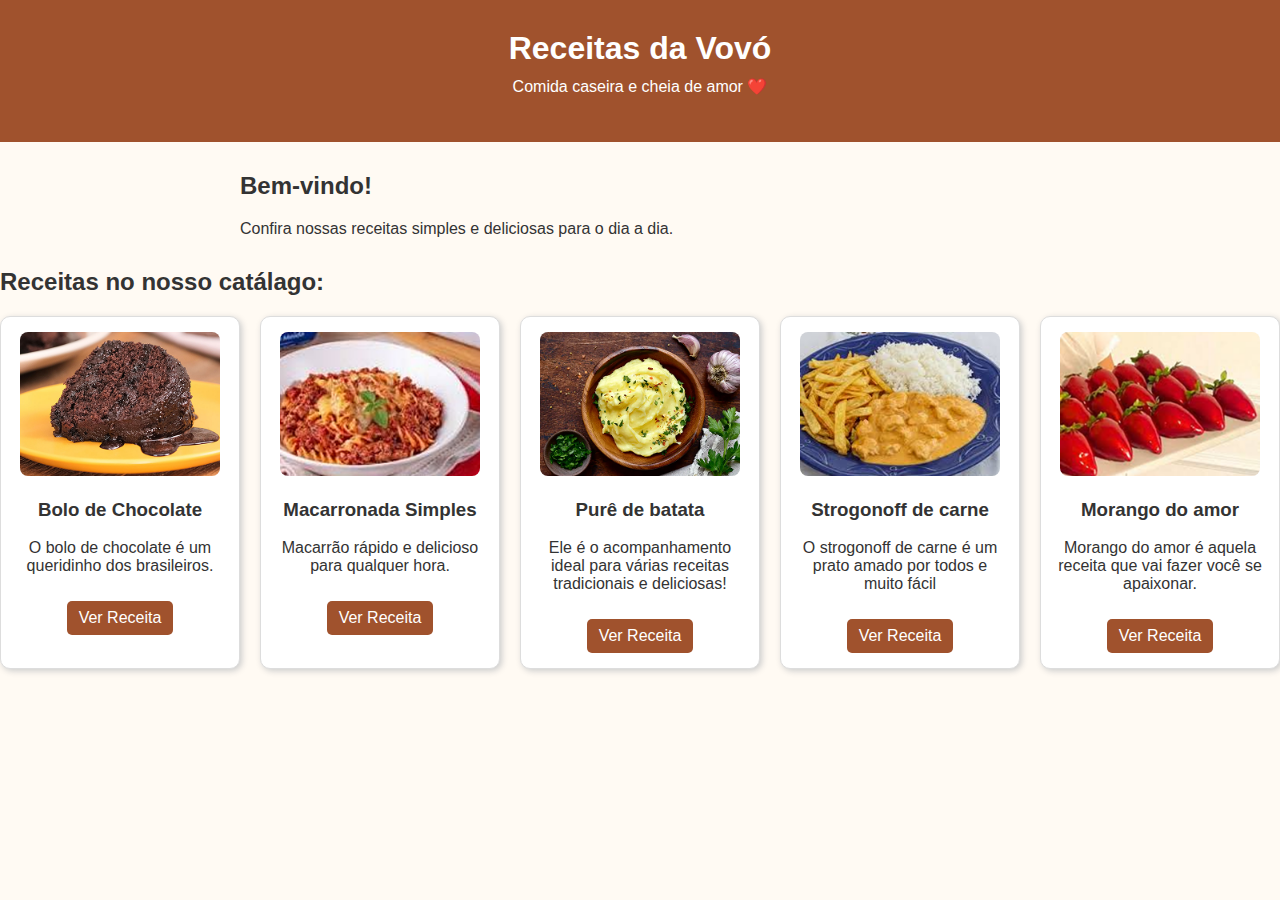
<file: index.html>
<!DOCTYPE html>
<html lang="pt-BR">

<head>
  <meta charset="UTF-8">
  <title>Receitas da Vovó</title>
  <link rel="stylesheet" href="style.css">
</head>

<body>
  <header>
    <h1>Receitas da Vovó</h1>
    <p>Comida caseira e cheia de amor ❤️</p>
  </header>

  <section class="boas-vindas">
    <h2>Bem-vindo!</h2>
    <p>Confira nossas receitas simples e deliciosas para o dia a dia.</p>
  </section>

  <section class="catalogo">
    <h2>Receitas no nosso catálago:</h2>
    <div class="receitas">
      <div class="carta">
        <img src="/img/bolo-de-chocolate 1.png" alt="Bolo de Chocolate">
        <h3>Bolo de Chocolate</h3>
        <p>O bolo de chocolate é um queridinho dos brasileiros.</p>
        <a href="receita1.html" class="botao">Ver Receita</a>
      </div>

      <div class="carta">
        <img src="/img/Rectangle 8.png" alt="macarronada">
        <h3>Macarronada Simples</h3>
        <p>Macarrão rápido e delicioso para qualquer hora.</p>
        <a href="receita2.html" class="botao">Ver Receita</a>
      </div>
      <div class="carta">
        <img src="/img/Rectangle 9.png" alt="Pure de batata">
        <h3>Purê de batata</h3>
        <p>Ele é o acompanhamento ideal para várias receitas tradicionais e deliciosas! </p>
        <a href="receita3.html" class="botao">Ver Receita</a>
      </div>
      <div class="carta">
        <img src="/img/Rectangle 6.png" alt="strogonoff">
        <h3>Strogonoff de carne</h3>
        <p>O strogonoff de carne é um prato amado por todos e muito fácil </p>
        <a href="receita4.html" class="botao">Ver Receita</a>
      </div>
      <div class="carta">
        <img src="/img/Rectangle 7.png" alt="morango do amor">
        <h3>Morango do amor</h3>
        <p>Morango do amor é aquela receita que vai fazer você se apaixonar.</p>
        <a href="receita5.html" class="botao">Ver Receita</a>
      </div>
    </div>
  </section>
</body>

</html>
</file>
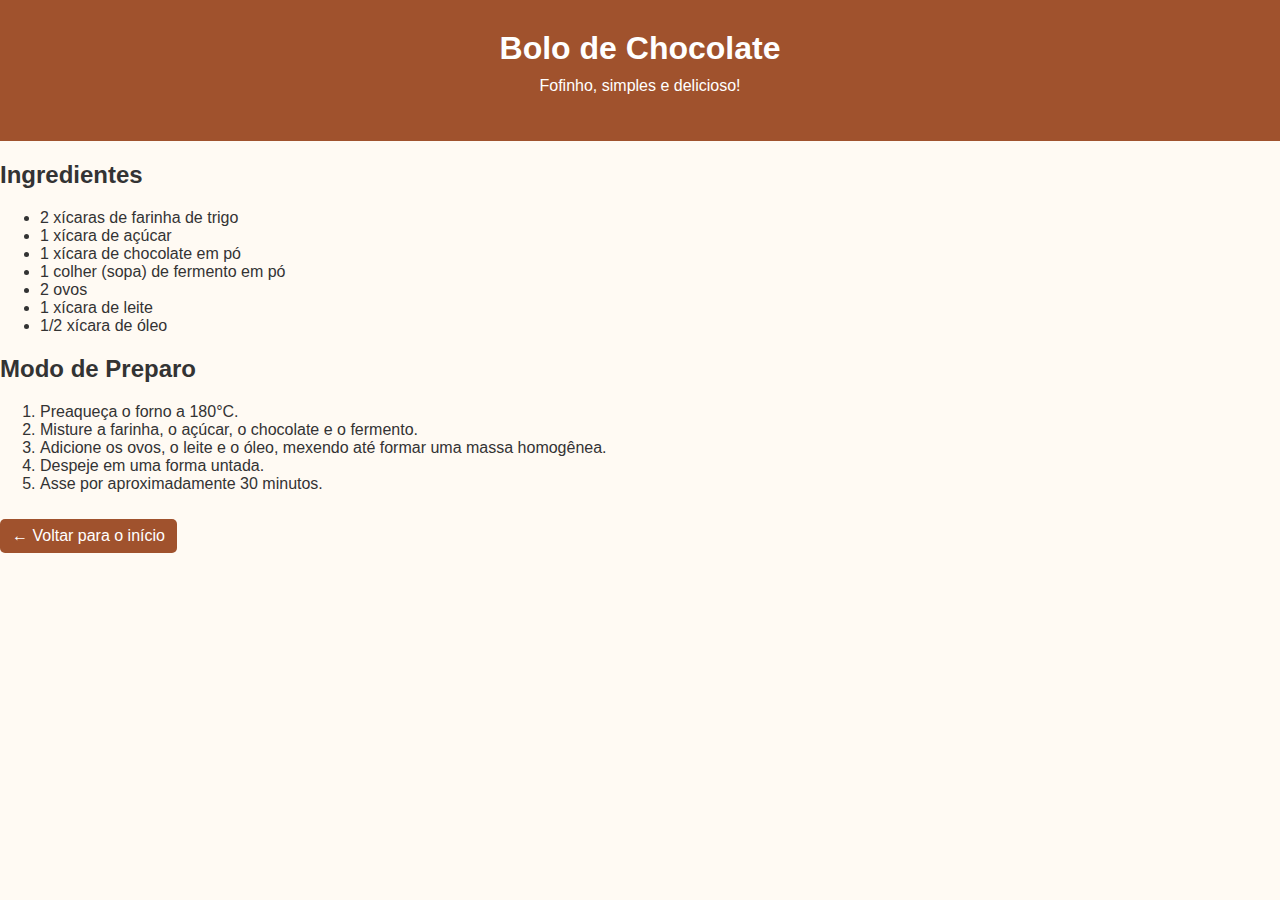
<file: receita1.html>
<!DOCTYPE html>
<html lang="pt-BR">
<head>
  <meta charset="UTF-8">
  <title>Bolo de Chocolate</title>
  <link rel="stylesheet" href="style.css">
</head>
<body class="bolo">
  <header>
    <h1>Bolo de Chocolate</h1>
    <p>Fofinho, simples e delicioso!</p>
  </header>

  <main class="conteudo">
    <h2>Ingredientes</h2>
    <ul>
      <li>2 xícaras de farinha de trigo</li>
      <li>1 xícara de açúcar</li>
      <li>1 xícara de chocolate em pó</li>
      <li>1 colher (sopa) de fermento em pó</li>
      <li>2 ovos</li>
      <li>1 xícara de leite</li>
      <li>1/2 xícara de óleo</li>
    </ul>

    <h2>Modo de Preparo</h2>
    <ol>
      <li>Preaqueça o forno a 180°C.</li>
      <li>Misture a farinha, o açúcar, o chocolate e o fermento.</li>
      <li>Adicione os ovos, o leite e o óleo, mexendo até formar uma massa homogênea.</li>
      <li>Despeje em uma forma untada.</li>
      <li>Asse por aproximadamente 30 minutos.</li>
    </ol>

    <a href="index.html" class="botao">← Voltar para o início</a>
  </main>
</body>
</html>
</file>
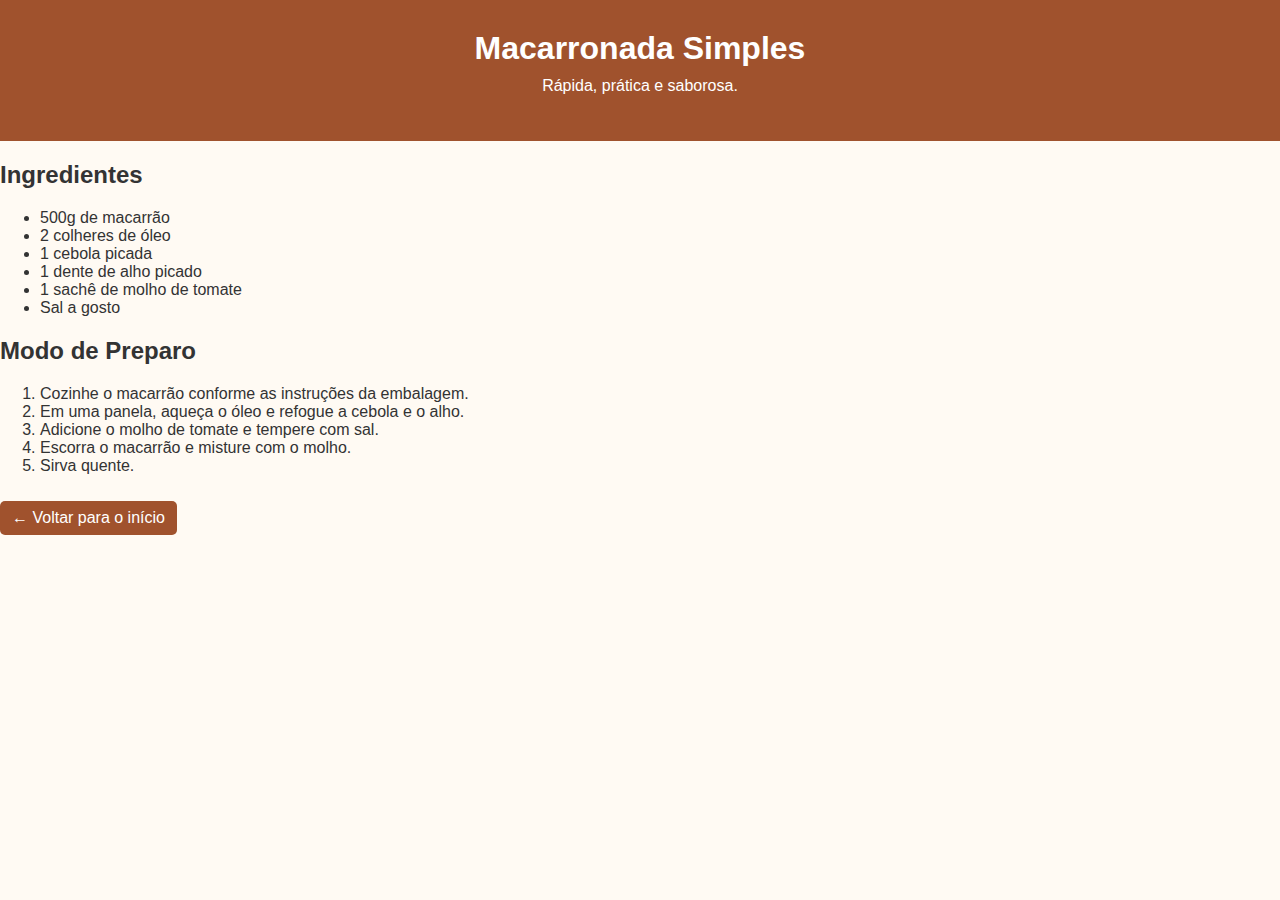
<file: receita2.html>
<!DOCTYPE html>
<html lang="pt-BR">
<head>
  <meta charset="UTF-8">
  <title>Macarronada Simples</title>
  <link rel="stylesheet" href="style.css">
</head>
<body>
  <header>
    <h1>Macarronada Simples</h1>
    <p>Rápida, prática e saborosa.</p>
  </header>

  <main class="conteudo">
    <h2>Ingredientes</h2>
    <ul>
      <li>500g de macarrão</li>
      <li>2 colheres de óleo</li>
      <li>1 cebola picada</li>
      <li>1 dente de alho picado</li>
      <li>1 sachê de molho de tomate</li>
      <li>Sal a gosto</li>
    </ul>

    <h2>Modo de Preparo</h2>
    <ol>
      <li>Cozinhe o macarrão conforme as instruções da embalagem.</li>
      <li>Em uma panela, aqueça o óleo e refogue a cebola e o alho.</li>
      <li>Adicione o molho de tomate e tempere com sal.</li>
      <li>Escorra o macarrão e misture com o molho.</li>
      <li>Sirva quente.</li>
    </ol>

    <a href="index.html" class="botao">← Voltar para o início</a>
  </main>
</body>
</html>
</file>
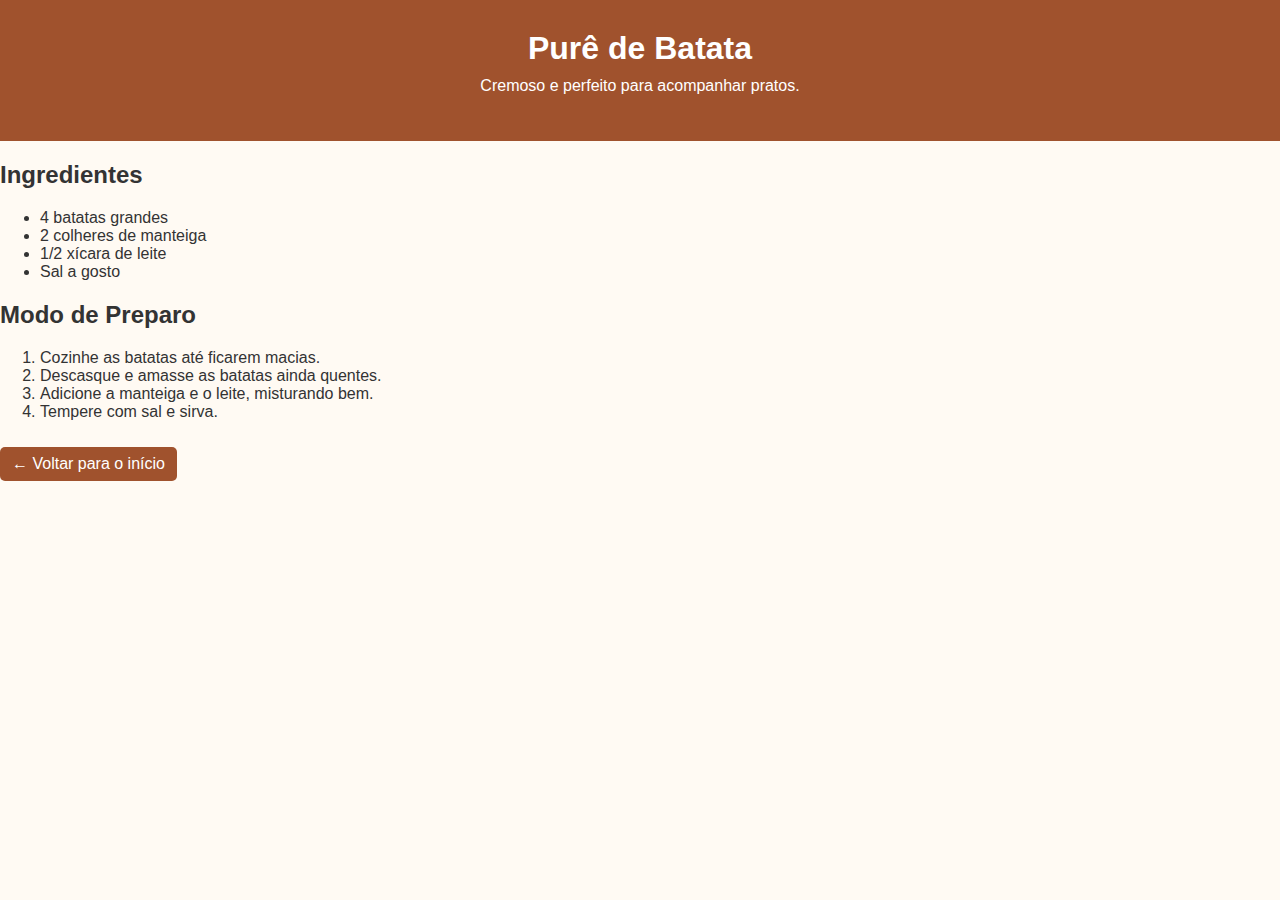
<file: receita3.html>
<!DOCTYPE html>
<html lang="pt-BR">
<head>
  <meta charset="UTF-8">
  <title>Purê de Batata</title>
  <link rel="stylesheet" href="style.css">
</head>
<body>
  <header>
    <h1>Purê de Batata</h1>
    <p>Cremoso e perfeito para acompanhar pratos.</p>
  </header>

  <main class="conteudo">
    <h2>Ingredientes</h2>
    <ul>
      <li>4 batatas grandes</li>
      <li>2 colheres de manteiga</li>
      <li>1/2 xícara de leite</li>
      <li>Sal a gosto</li>
    </ul>

    <h2>Modo de Preparo</h2>
    <ol>
      <li>Cozinhe as batatas até ficarem macias.</li>
      <li>Descasque e amasse as batatas ainda quentes.</li>
      <li>Adicione a manteiga e o leite, misturando bem.</li>
      <li>Tempere com sal e sirva.</li>
    </ol>

    <a href="index.html" class="botao">← Voltar para o início</a>
  </main>
</body>
</html>
</file>
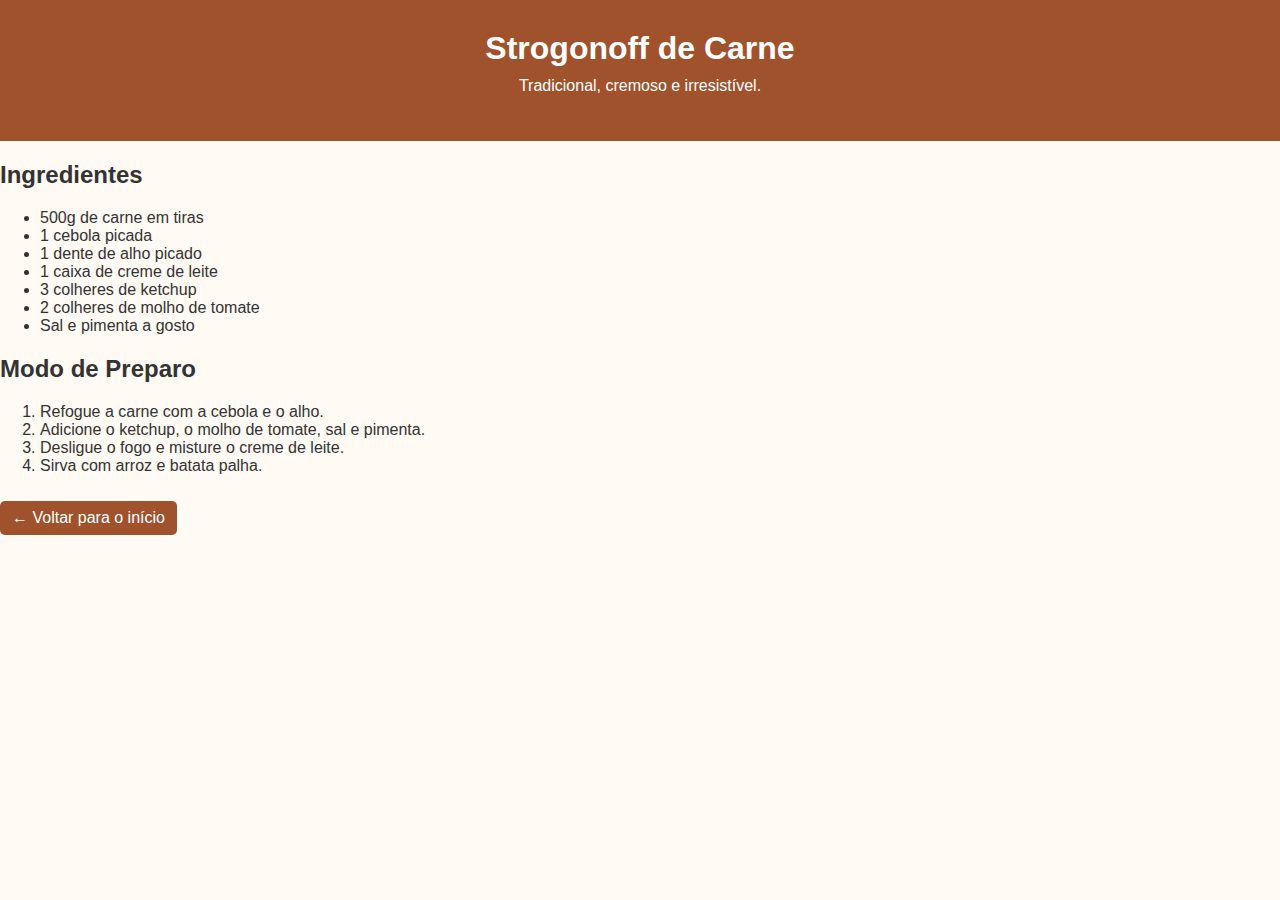
<file: receita4.html>
<!DOCTYPE html>
<html lang="pt-BR">
<head>
  <meta charset="UTF-8">
  <title>Strogonoff de Carne</title>
  <link rel="stylesheet" href="style.css">
</head>
<body>
  <header>
    <h1>Strogonoff de Carne</h1>
    <p>Tradicional, cremoso e irresistível.</p>
  </header>

  <main class="conteudo">
    <h2>Ingredientes</h2>
    <ul>
      <li>500g de carne em tiras</li>
      <li>1 cebola picada</li>
      <li>1 dente de alho picado</li>
      <li>1 caixa de creme de leite</li>
      <li>3 colheres de ketchup</li>
      <li>2 colheres de molho de tomate</li>
      <li>Sal e pimenta a gosto</li>
    </ul>

    <h2>Modo de Preparo</h2>
    <ol>
      <li>Refogue a carne com a cebola e o alho.</li>
      <li>Adicione o ketchup, o molho de tomate, sal e pimenta.</li>
      <li>Desligue o fogo e misture o creme de leite.</li>
      <li>Sirva com arroz e batata palha.</li>
    </ol>

    <a href="index.html" class="botao">← Voltar para o início</a>
  </main>
</body>
</html>
</file>
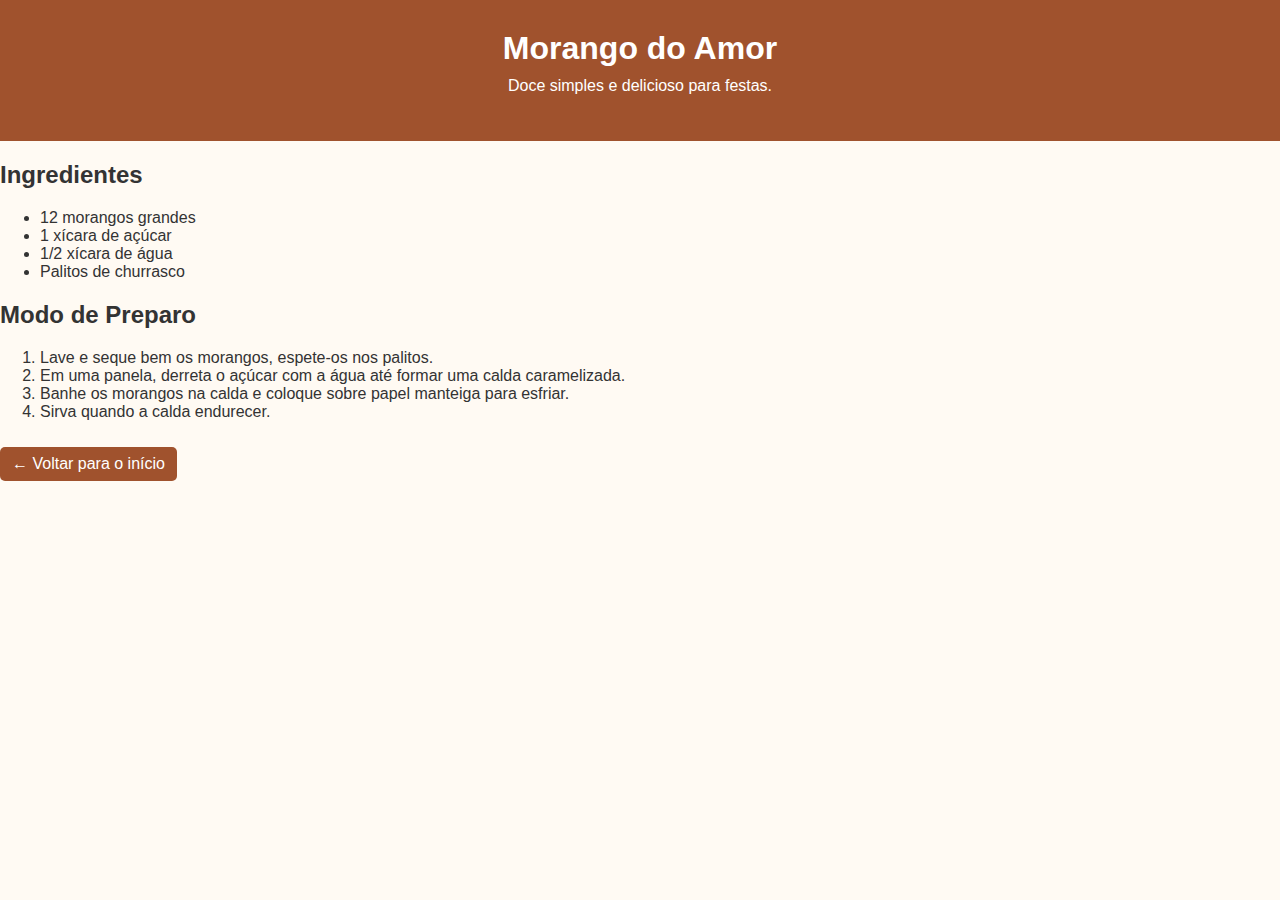
<file: receita5.html>
<!DOCTYPE html>
<html lang="pt-BR">
<head>
  <meta charset="UTF-8">
  <title>Morango do Amor</title>
  <link rel="stylesheet" href="style.css">
</head>
<body>
  <header>
    <h1>Morango do Amor</h1>
    <p>Doce simples e delicioso para festas.</p>
  </header>

  <main class="conteudo">
    <h2>Ingredientes</h2>
    <ul>
      <li>12 morangos grandes</li>
      <li>1 xícara de açúcar</li>
      <li>1/2 xícara de água</li>
      <li>Palitos de churrasco</li>
    </ul>

    <h2>Modo de Preparo</h2>
    <ol>
      <li>Lave e seque bem os morangos, espete-os nos palitos.</li>
      <li>Em uma panela, derreta o açúcar com a água até formar uma calda caramelizada.</li>
      <li>Banhe os morangos na calda e coloque sobre papel manteiga para esfriar.</li>
      <li>Sirva quando a calda endurecer.</li>
    </ol>

    <a href="index.html" class="botao">← Voltar para o início</a>
  </main>
</body>
</html>
</file>
<file: style.css>
body {
  font-family: Arial, sans-serif;
  background: #fffaf3;
  color: #333;
  margin: 0;
  padding: 0;
}

header {
  background: #a0522d;
  color: white;
  text-align: center;
  padding: 30px 10px;
}

h1 {
  margin: 0;
  font-size: 2em;
}

header p {
  margin-top: 10px;
}

.boas-vindas {
  max-width: 800px;
  margin: 30px auto;
  padding: 0 20px;
}

.receitas {
  display: flex;
  gap: 20px;
  justify-content: space-around;
}

.carta {
  background: white;
  border: 1px solid #ddd;
  border-radius: 10px;
  padding: 15px;
  width: 250px;
  text-align: center;
  box-shadow: 2px 2px 6px #ccc;
}

.carta img {
  max-width: 200px;
  border-radius: 8px;
}

.botao {
  display: inline-block;
  margin-top: 10px;
  background: #a0522d;
  color: white;
  padding: 8px 12px;
  border-radius: 5px;
  text-decoration: none;
}

.botao:hover {
  background: #8b4513;
}
</file>
